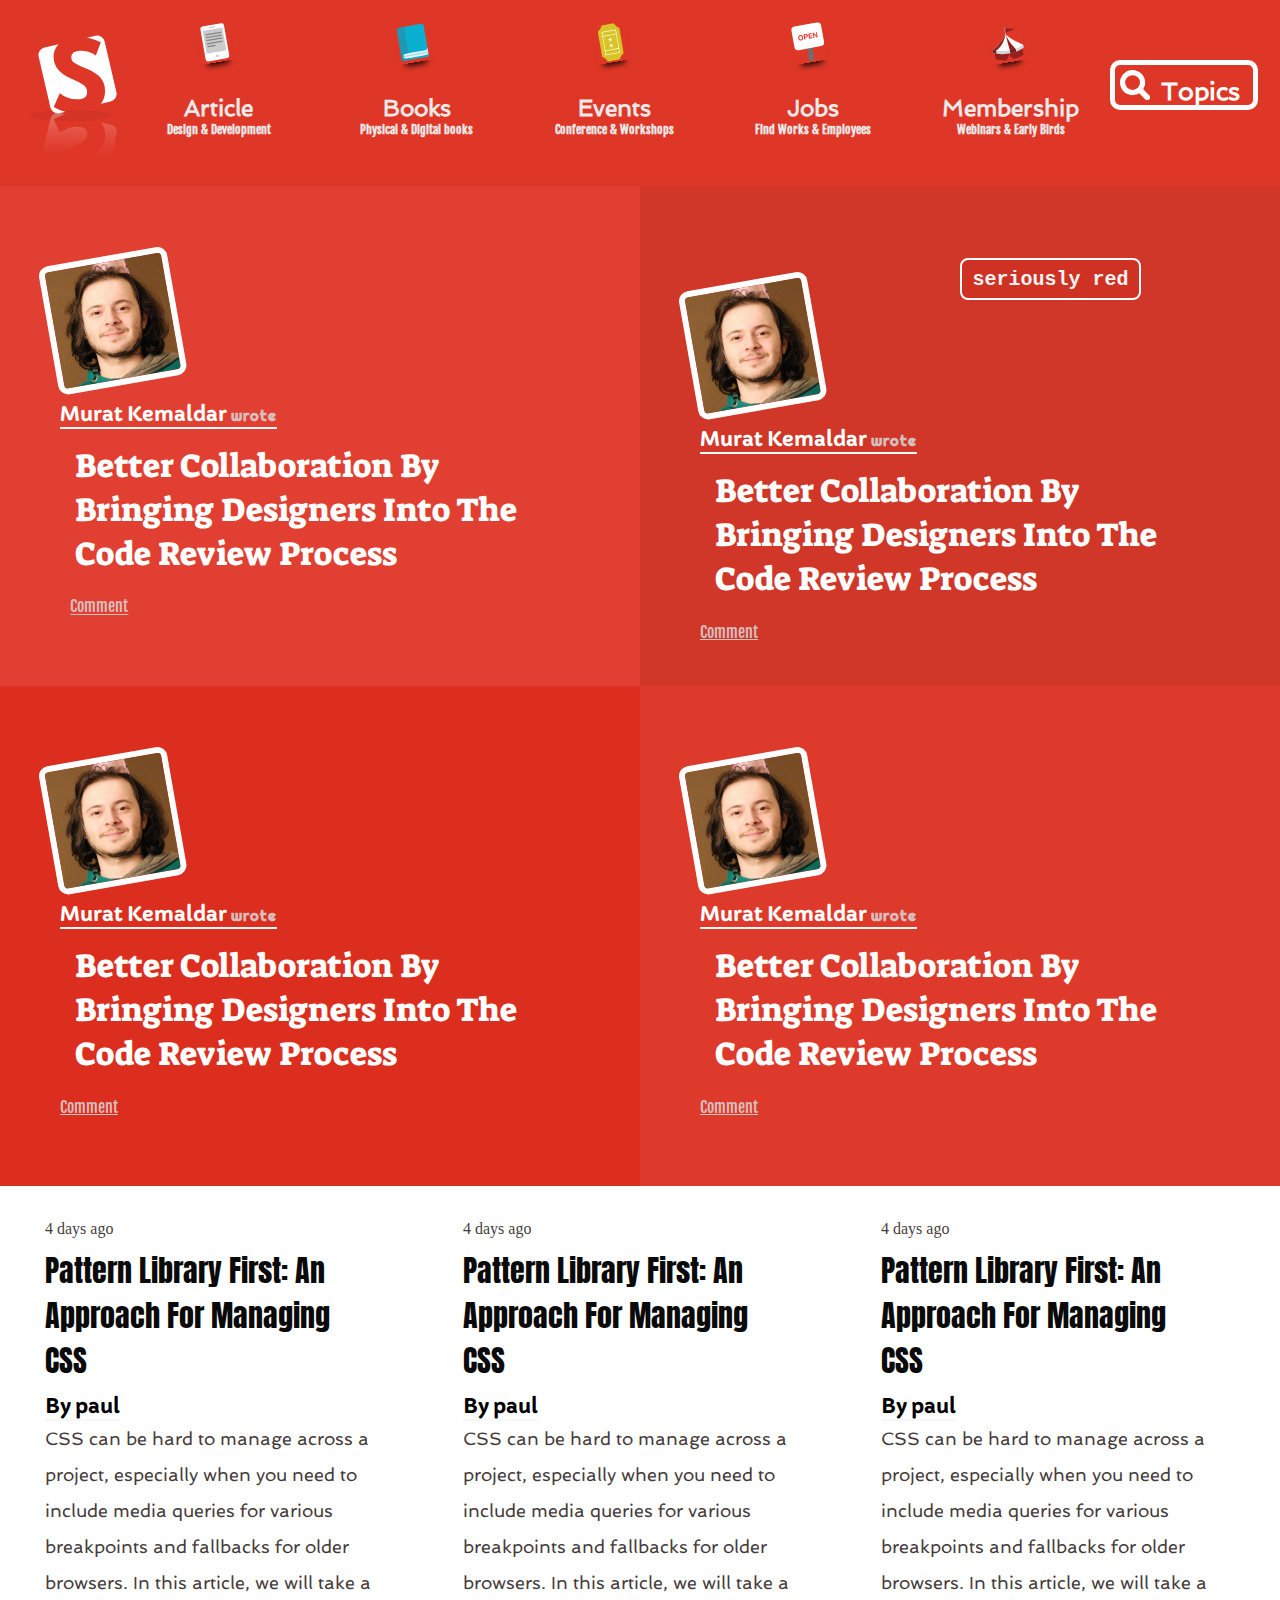
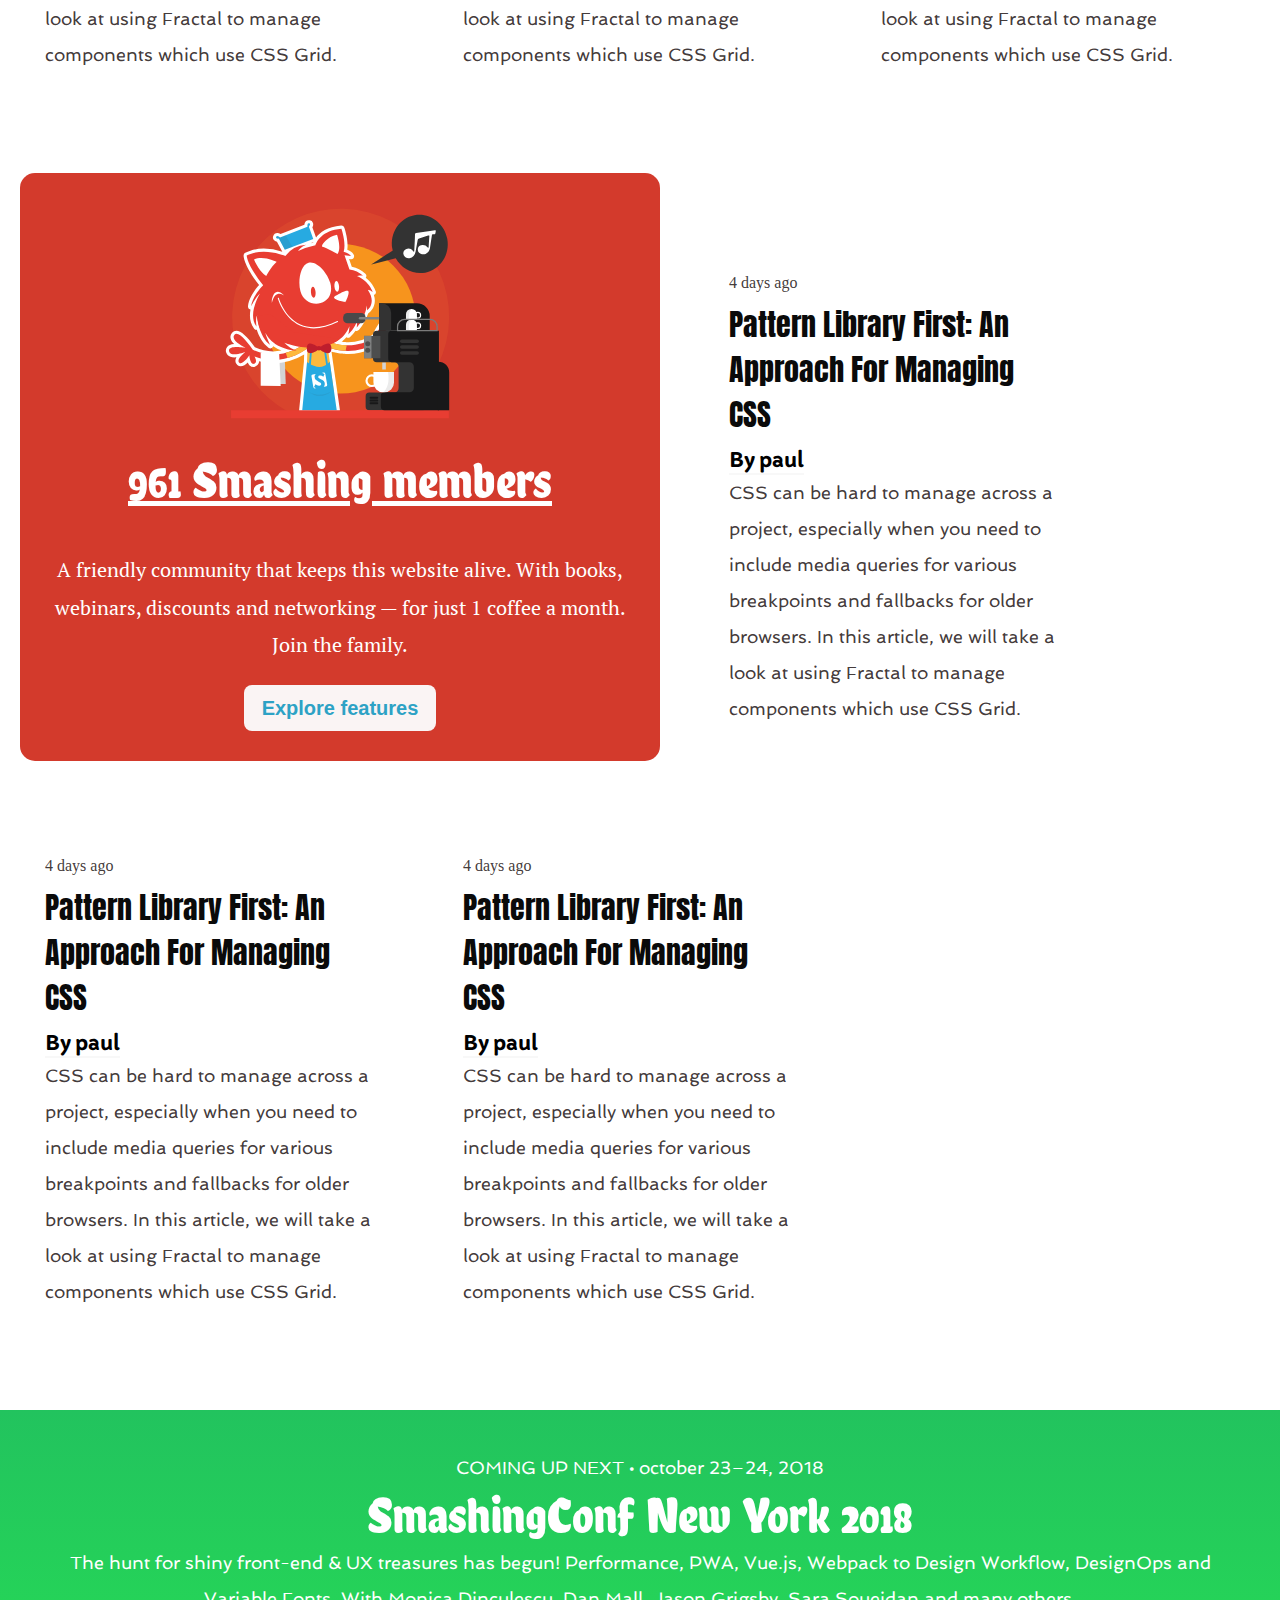
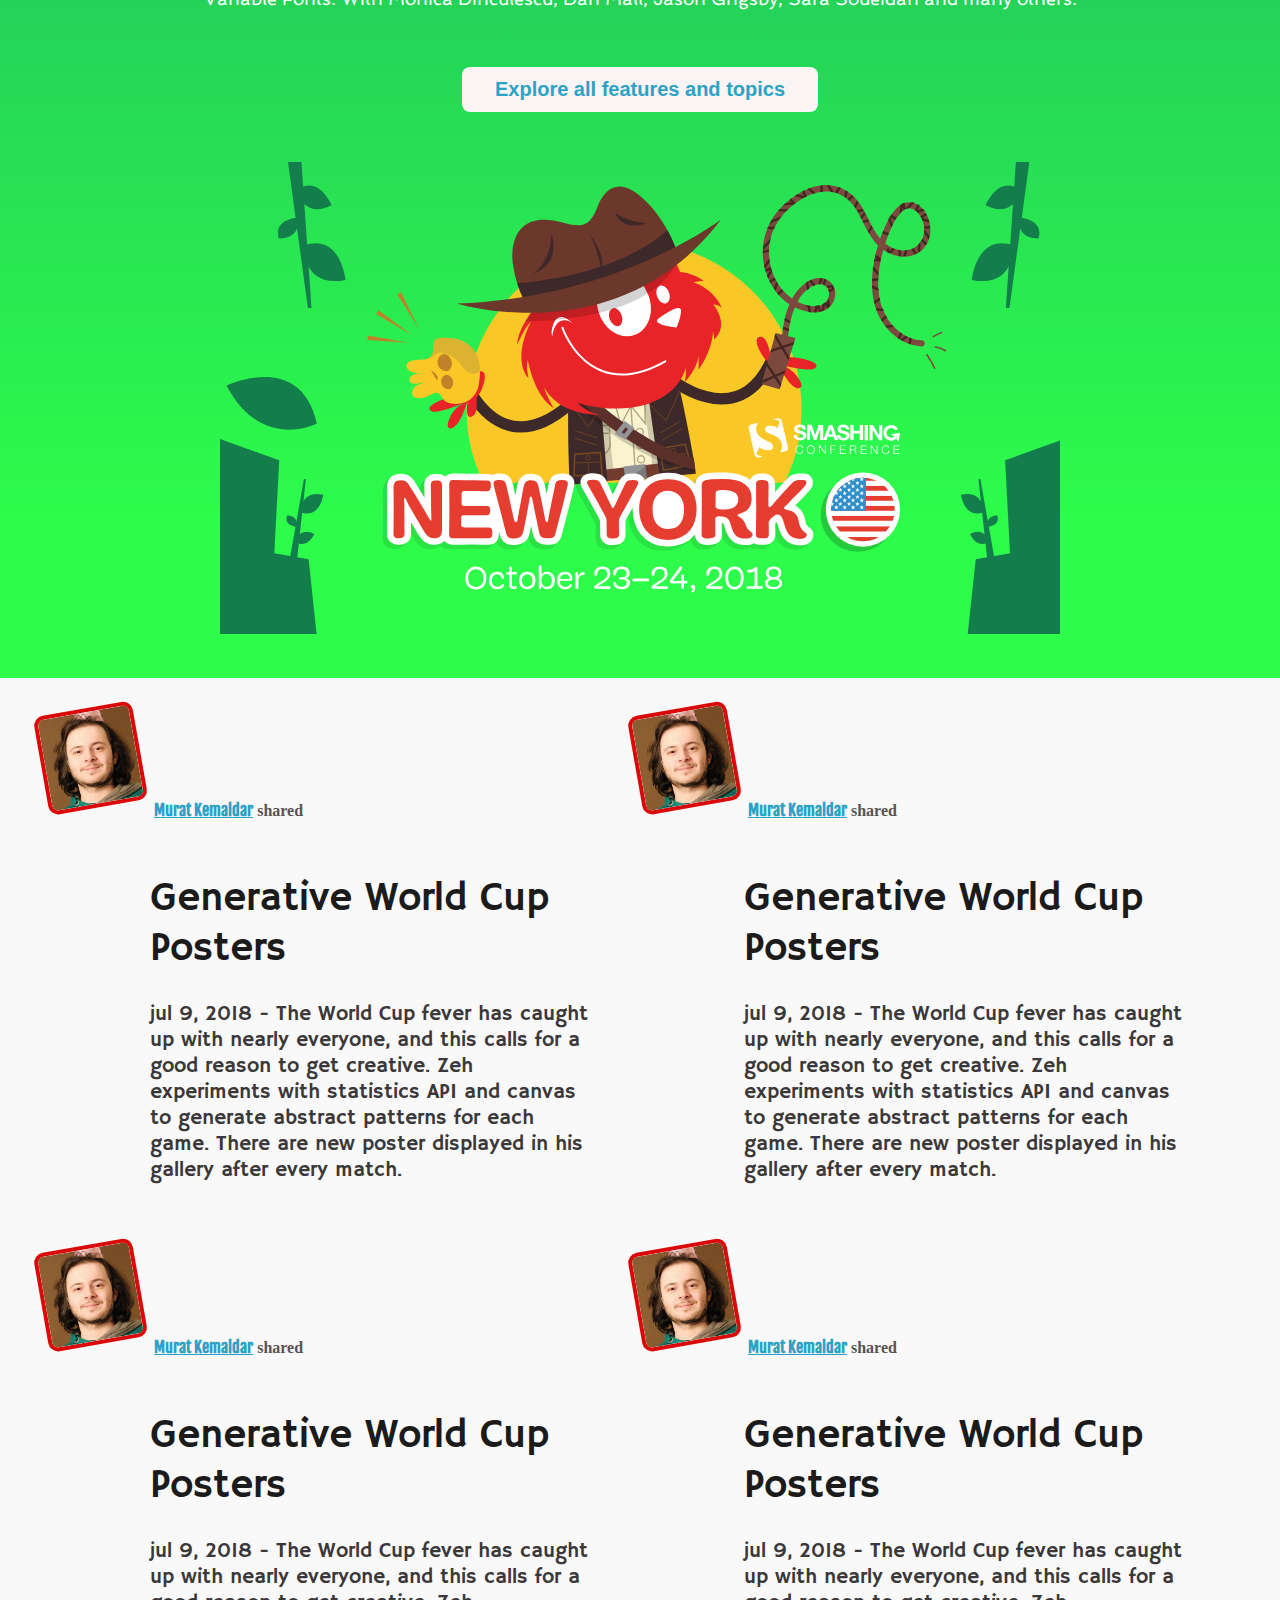
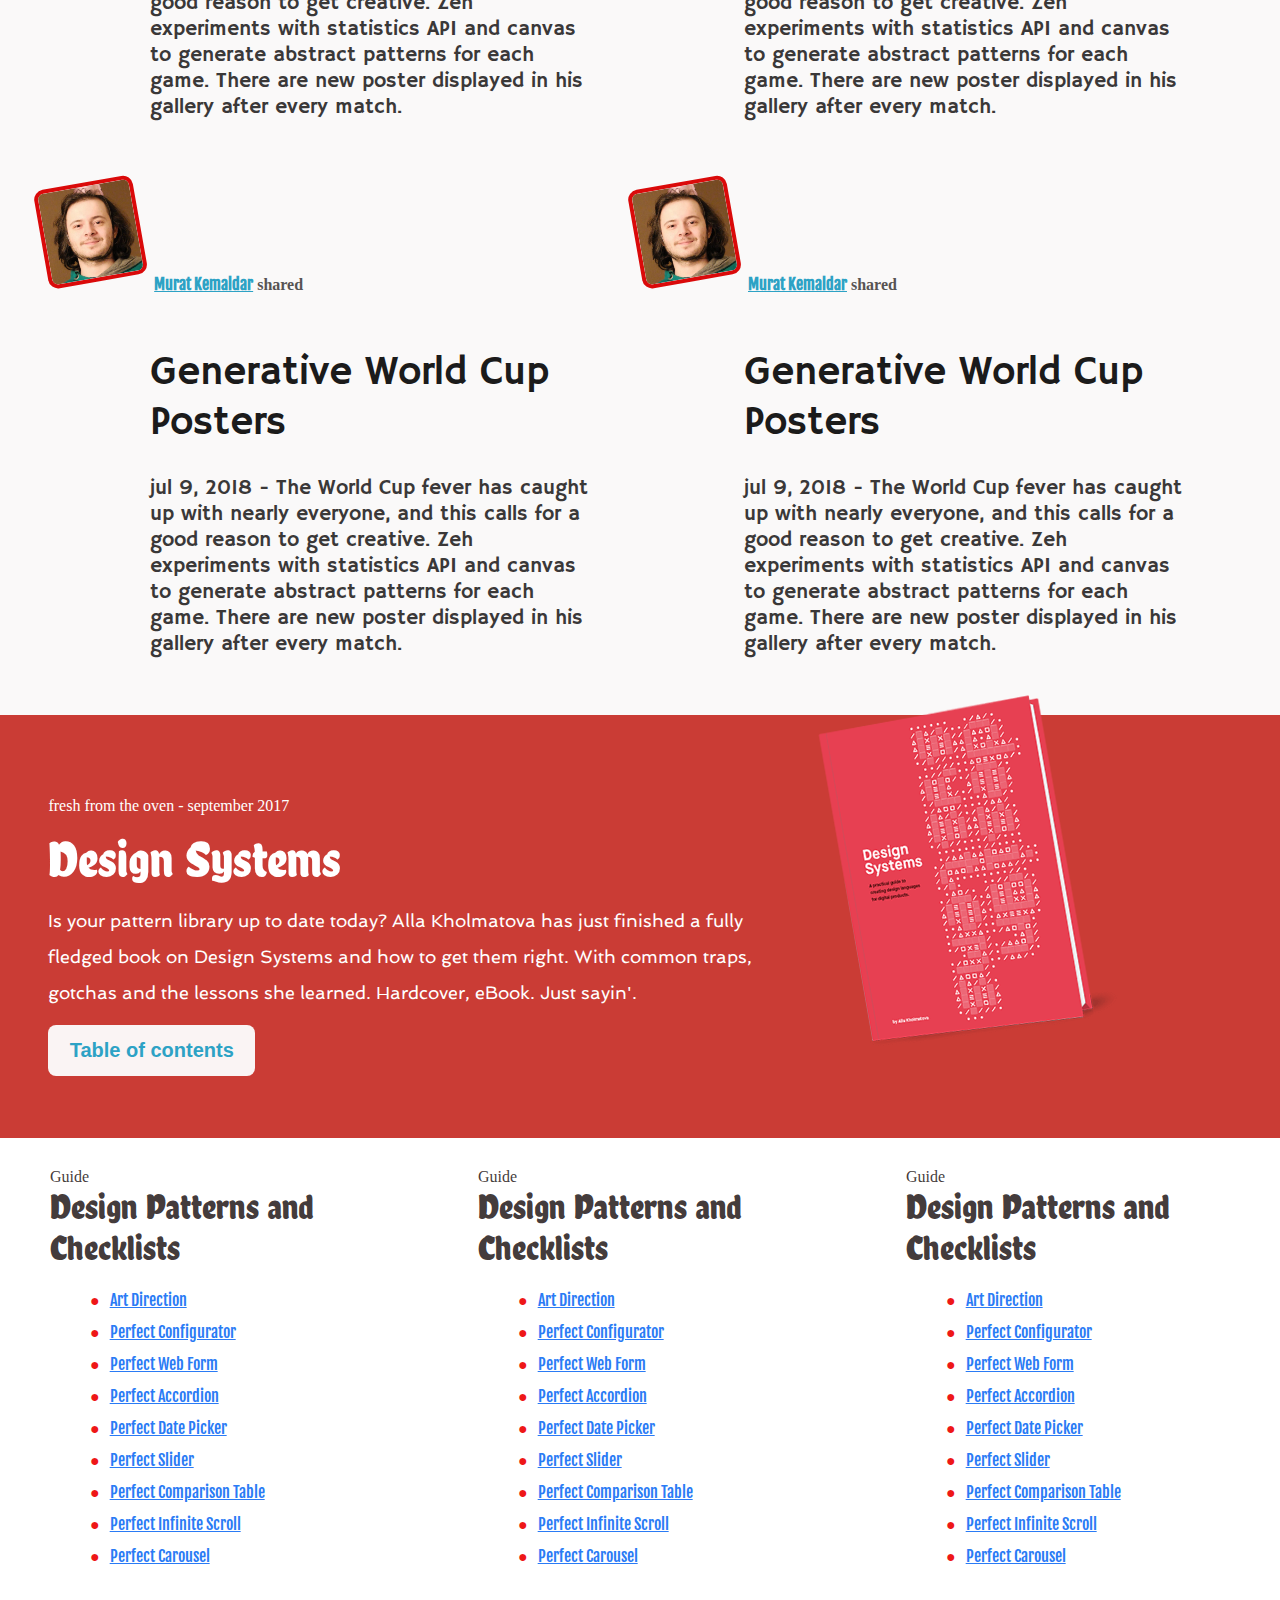
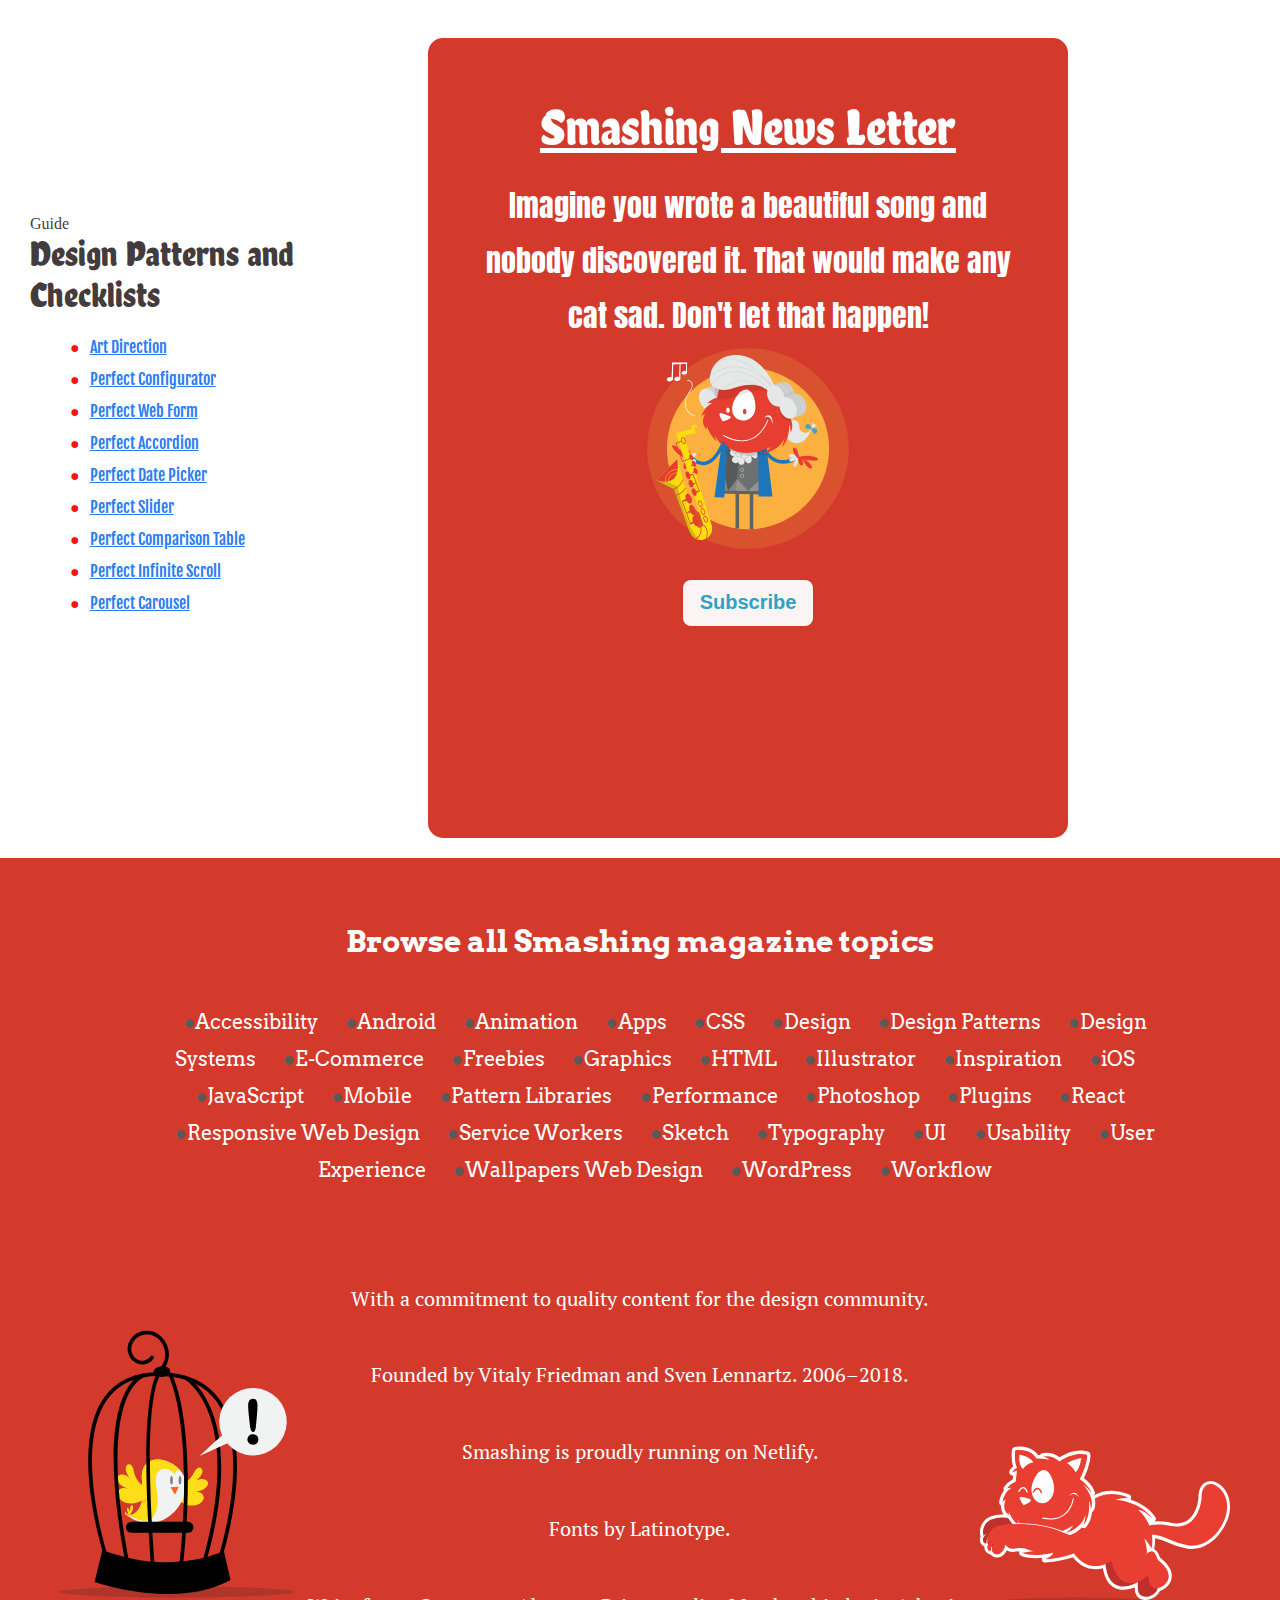
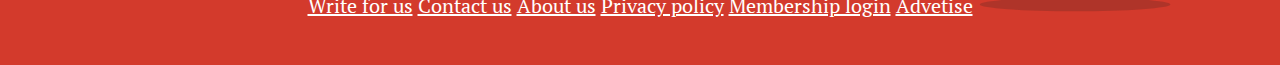
<file: index.html>
<!DOCTYPE html>
<html>

<head>
    <title>
    </title>
    <meta name="viewport" content="width=device-width" , initial-scale="1">
    <link rel="stylesheet" type="text/css" href="./CSS/style.css">
    <link rel="icon" href="smashing.ico">
    <link href="https://fonts.googleapis.com/css?family=Arvo|Spinnaker" rel="stylesheet">
    <link href="https://fonts.googleapis.com/css?family=Oswald|PT+Serif" rel="stylesheet">
    <link href="https://fonts.googleapis.com/css?family=Anton|Fjalla+One" rel="stylesheet">
    <link href="https://fonts.googleapis.com/css?family=Bitter|Chela+One" rel="stylesheet">
    <link href="https://fonts.googleapis.com/css?family=Righteous|Song+Myung" rel="stylesheet">
    <link href="https://fonts.googleapis.com/css?family=Erica+One|Fredoka+One|Hammersmith+One|Merienda|Mitr|Suez+One" rel="stylesheet">
    <link href="https://fonts.googleapis.com/css?family=Capriola" rel="stylesheet">

    <script type="text/JavaScript" src="./script/jsfile.js" defer></script>

</head>

<body>
    <a href="#top"><img src="./images/scrollup.png" id="myBtn" class="myBtn" width="5%"></a>
    <header>
        <div style="padding-top: 2%;">
            <img src="./images/logo.svg" width="100px" onclick="location.reload()">
        </div>
        <div class="headiv" onclick="headBorder(this)" onmouseout="bordernone(this)">

            <img src="./images/articles.svg" width="20%" class="imghov">
            <h3>Article
                <div class="topics">Design & Development</div>
            </h3>

        </div>
        <div class="headiv" onclick="headBorder(this)" onmouseout="bordernone(this)">
            <img src="./images/books.svg" width="20%" class="imghov">
            <h3>Books
                <div class="topics">Physical & Digital books</div>
            </h3>

        </div>
        <div class="headiv" onclick="headBorder(this)" onmouseout="bordernone(this)">
            <img src="./images/events.svg" width="20%" class="imghov">
            <h3>Events
                <div class="topics">Conference & Workshops</div>
            </h3>
        </div>
        <div class="headiv" onclick="headBorder(this)" onmouseout="bordernone(this)">
            <img src="./images/jobs.svg" width="20%" class="imghov">
            <h3>Jobs
                <div class="topics">Find Works & Employees</div>
            </h3>

        </div>
        <div class="headiv" onclick="headBorder(this)" onmouseout="bordernone(this)">
            <img src="./images/membership.svg" width="20%" class="imghov">
            <h3>Membership
                <div class="topics">Webinars & Early Birds</div>
            </h3>

        </div>
        <div class="search" onclick="footerdisplay()">
            <svg viewBox="0 0 24 24" height="1.5em" width="1.5em">
                <path fill="#fff" d="M23.33 20.1l-4.73-4.74a10.06 10.06 0 1 0-3.23 3.23l4.74 4.74a2.29 2.29 0 1 0 3.22-3.23zm-17.48-5.84a5.94 5.94 0 1 1 8.42 0 6 6 0 0 1-8.42 0z">
                </path>
                </svg>
            <div class="topicss">Topics</div>
        </div>
    </header>

    <div class="footerbrowse" style="display: none;" id="footerbrowse" style="margin: 0;">
        <input type="search" class="searchArea" placeholder="Search smashing..."></input>
        <h4 style="text-align: center; ">Browse all Smashing magazine topics</h4>
        <ul>
            <li>Accessibility</li>
            <li>Android</li>
            <li>Animation</li>
            <li>Apps</li>
            <li>CSS</li>
            <li>Design</li>
            <li>Design Patterns</li>
            <li>Design Systems</li>
            <li>E-Commerce</li>
            <li>Freebies</li>
            <li>Graphics</li>
            <li>HTML</li>
            <li>Illustrator</li>
            <li>Inspiration</li>
            <li>iOS</li>
            <li>JavaScript</li>
            <li>Mobile</li>
            <li>Pattern Libraries</li>
            <li>Performance</li>
            <li>Photoshop</li>
            <li>Plugins</li>
            <li>React</li>
            <li>Responsive Web Design</li>
            <li>Service Workers</li>
            <li>Sketch</li>
            <li>Typography</li>
            <li>UI</li>
            <li>Usability</li>
            <li>User Experience</li>
            <li>Wallpapers Web Design</li>
            <li>WordPress</li>
            <li>Workflow</li>
        </ul>
    </div>

    <div style="display: inline-block;" class="content">
        <div class="redcard" style="background-color: #df3627f3;">
            <div>
                <img src="./images/man.jpg" width="25%" class="imgborder">
                <div class="author">Murat Kemaldar<span class="redspan"> wrote</span></div>
            </div>
            <div style=" margin: 15px 15px 15px;">
                <div class="redesc" style="color: white;">Better Collaboration By Bringing Designers Into The Code Review Process</div>
            </div>
            <a href="#" style="color: rgba(214, 205, 205, 0.925);padding:2%;" class="reda">Comment</a>

        </div>

        <div class="redcard" style="background-color: #cf3123f8;">
            <div class="colorchange" onclick="colorchange()">
                <span class="change"> seriously red</span>
            </div>
            <div>
                <img src="./images/man.jpg" width="25%" class="imgborder">
                <div class="author">Murat Kemaldar<span class="redspan"> wrote</span></div>
            </div>
            <div style=" margin: 15px 15px 15px;">
                <div class="redesc" style="color: white;">Better Collaboration By Bringing Designers Into The Code Review Process</div>
            </div>
            <a href="#" style="color:rgba(214, 205, 205, 0.925);" class="reda">Comment</a>

        </div>

        <div class="redcard" style="background-color: #db2a1afa;" id="redcard3">
            <div>
                <img src="./images/man.jpg" width="25%" class="imgborder">
                <div class="author">Murat Kemaldar<span class="redspan"> wrote</span></div>
            </div>
            <div style=" margin: 15px 15px 15px;">
                <div class="redesc" style="color: white;">Better Collaboration By Bringing Designers Into The Code Review Process</div>
            </div>
            <a href="#" style="color: rgba(214, 205, 205, 0.925);" class="reda">Comment</a>

        </div>
        <div class="redcard" style="background-color: #db2a1aec;" id="redcard4">
            <div>
                <img src="./images/man.jpg" width="25%" class="imgborder">
                <div class="author">Murat Kemaldar<span class="redspan"> wrote</span></div>
            </div>
            <div style=" margin: 15px 15px 15px;">
                <div class="redesc" style="color: white;">Better Collaboration By Bringing Designers Into The Code Review Process</div>
            </div>
            <a href="#" style="color: rgba(214, 205, 205, 0.925);" class="reda">Comment</a>

        </div>
    </div>
    <div class="white">
        <div class="whitecard">
            <div> 4 days ago</div>
            <div class="heading">Pattern Library First: An Approach For Managing CSS</div>
            <div class="author">
                By paul
            </div>
            <div class="desc">CSS can be hard to manage across a project, especially when you need to include media queries for various breakpoints and fallbacks for older browsers. In this article, we will take a look at using Fractal to manage components which use CSS
                Grid.
            </div>
        </div>
        <div class="whitecard">
            <div> 4 days ago</div>
            <div class="heading">Pattern Library First: An Approach For Managing CSS</div>
            <div class="author">
                By paul
            </div>
            <div class="desc">CSS can be hard to manage across a project, especially when you need to include media queries for various breakpoints and fallbacks for older browsers. In this article, we will take a look at using Fractal to manage components which use CSS
                Grid.
            </div>
        </div>
        <div class="whitecard">
            <div> 4 days ago</div>
            <div class="heading">Pattern Library First: An Approach For Managing CSS</div>
            <div class="author">
                By paul
            </div>
            <div class="desc">CSS can be hard to manage across a project, especially when you need to include media queries for various breakpoints and fallbacks for older browsers. In this article, we will take a look at using Fractal to manage components which use CSS
                Grid.
            </div>
        </div>


        <div class="redbig">
            <img src="./images/redbig.svg" width="40%">
            <div>
                <a href="#" class="abig">961 Smashing members</a>
            </div>
            <p>A friendly community that keeps this website alive. With books, webinars, discounts and networking — for just 1 coffee a month. Join the family.
            </p>
            <button>
            Explore features
            </button>
        </div>

        <div class="whitecard">
            <div> 4 days ago</div>
            <div class="heading">Pattern Library First: An Approach For Managing CSS</div>
            <div class="author">
                By paul
            </div>
            <div class="desc">CSS can be hard to manage across a project, especially when you need to include media queries for various breakpoints and fallbacks for older browsers. In this article, we will take a look at using Fractal to manage components which use CSS
                Grid.
            </div>
        </div>
        <div class="whitecard">
            <div> 4 days ago</div>
            <div class="heading">Pattern Library First: An Approach For Managing CSS</div>
            <div class="author">
                By paul
            </div>
            <div class="desc">CSS can be hard to manage across a project, especially when you need to include media queries for various breakpoints and fallbacks for older browsers. In this article, we will take a look at using Fractal to manage components which use CSS
                Grid.
            </div>
        </div>
        <div class="whitecard">
            <div> 4 days ago</div>
            <div class="heading">Pattern Library First: An Approach For Managing CSS</div>
            <div class="author">
                By paul
            </div>
            <div class="desc">CSS can be hard to manage across a project, especially when you need to include media queries for various breakpoints and fallbacks for older browsers. In this article, we will take a look at using Fractal to manage components which use CSS
                Grid.
            </div>
        </div>
    </div>
    <div class="green">
        <div class="desc" style="text-align: center;">COMING UP NEXT • october 23–24, 2018</div>
        <div class="abig">SmashingConf New York 2018</div>
        <div class="desc" style="text-align: center;">The hunt for shiny front-end & UX treasures has begun! Performance, PWA, Vue.js, Webpack to Design Workflow, DesignOps and Variable Fonts. With Monica Dinculescu, Dan Mall, Jason Grigsby, Sara Soueidan and many others.</div>
        <div style="margin: 50px; ">
            <button style="padding: 1% 3%;">
                        Explore all features and topics
                    </button>
        </div>
        <img src="./images/green.svg " width="70% " style="align-self: center; ">
    </div>
    <div class="cardlist">
        <div class="card ">
            <div class="auth">
                <img src="./images/man.jpg " class="imgborder" style="display: inline-block;">
                <h4><a href=" # ">Murat Kemaldar</a> shared
                </h4>
            </div>
            <h1>Generative World Cup Posters</h1>
            <h3>jul 9, 2018 - The World Cup fever has caught up with nearly everyone, and this calls for a good reason to get creative. Zeh experiments with statistics API and canvas to generate abstract patterns for each game. There are new poster displayed
                in his gallery after every match.</h3>
        </div>
        <div class="card ">
            <div class="auth">
                <img src="./images/man.jpg " class="imgborder" style="display: inline-block;">
                <h4><a href=" # ">Murat Kemaldar</a> shared
                </h4>
            </div>
            <h1>Generative World Cup Posters</h1>
            <h3>jul 9, 2018 - The World Cup fever has caught up with nearly everyone, and this calls for a good reason to get creative. Zeh experiments with statistics API and canvas to generate abstract patterns for each game. There are new poster displayed
                in his gallery after every match.</h3>
        </div>
        <div class="card ">
            <div class="auth">
                <img src="./images/man.jpg " class="imgborder" style="display: inline-block;">
                <h4><a href=" # ">Murat Kemaldar</a> shared
                </h4>
            </div>
            <h1>Generative World Cup Posters</h1>
            <h3>jul 9, 2018 - The World Cup fever has caught up with nearly everyone, and this calls for a good reason to get creative. Zeh experiments with statistics API and canvas to generate abstract patterns for each game. There are new poster displayed
                in his gallery after every match.</h3>
        </div>
        <div class="card ">
            <div class="auth">
                <img src="./images/man.jpg " class="imgborder" style="display: inline-block;">
                <h4><a href=" # ">Murat Kemaldar</a> shared
                </h4>
            </div>
            <h1>Generative World Cup Posters</h1>
            <h3>jul 9, 2018 - The World Cup fever has caught up with nearly everyone, and this calls for a good reason to get creative. Zeh experiments with statistics API and canvas to generate abstract patterns for each game. There are new poster displayed
                in his gallery after every match.</h3>
        </div>
        <div class="card ">
            <div class="auth">
                <img src="./images/man.jpg " class="imgborder" style="display: inline-block;">
                <h4><a href=" # ">Murat Kemaldar</a> shared
                </h4>
            </div>
            <h1>Generative World Cup Posters</h1>
            <h3>jul 9, 2018 - The World Cup fever has caught up with nearly everyone, and this calls for a good reason to get creative. Zeh experiments with statistics API and canvas to generate abstract patterns for each game. There are new poster displayed
                in his gallery after every match.</h3>
        </div>
        <div class="card ">
            <div class="auth">
                <img src="./images/man.jpg " class="imgborder" style="display: inline-block;">
                <h4><a href=" # ">Murat Kemaldar</a> shared
                </h4>
            </div>
            <h1>Generative World Cup Posters</h1>
            <h3>jul 9, 2018 - The World Cup fever has caught up with nearly everyone, and this calls for a good reason to get creative. Zeh experiments with statistics API and canvas to generate abstract patterns for each game. There are new poster displayed
                in his gallery after every match.</h3>
        </div>
    </div>
    <div class="design">
        <div class="design1 ">
            <div style="padding-bottom: 2%">fresh from the oven - september 2017</div>
            <div class="abig ">Design Systems</div>
            <div class="desc" style="padding-top: 2%">Is your pattern library up to date today? Alla Kholmatova has just finished a fully fledged book on Design Systems and how to get them right. With common traps, gotchas and the lessons she learned. Hardcover, eBook. Just sayin'.</div>
            <div style="padding-top: 2%;">
                <button>
                    Table of contents
                </button>
            </div>
        </div>
        <div class="headiv ">
            <img src="./images/book.png " style=" width: 70%; margin-left: 100px; " class="imghov ">
        </div>

    </div>
    <div>
        <div class="designcard " style="height: auto; margin-left: 30px; ">
            <div>Guide</div>
            <div style="font-family: 'Chela One';font-size: 35px; ">Design Patterns and Checklists</div>
            <ul>
                <li><a href="# ">Art Direction</a></li>
                <li><a href="# ">Perfect Configurator</a></li>
                <li><a href="# ">Perfect Web Form</a></li>
                <li><a href="# ">Perfect Accordion</a></li>
                <li><a href="# ">Perfect Date Picker</a></li>
                <li><a href="# ">Perfect Slider</a></li>
                <li><a href="# ">Perfect Comparison Table</a></li>
                <li><a href="# ">Perfect Infinite Scroll</a></li>
                <li><a href="# ">Perfect Carousel</a></li>
            </ul>
        </div>
        <div class="designcard " style="height: auto; margin-left: 30px; ">
            <div>Guide</div>
            <div style="font-family: 'Chela One';font-size: 35px; ">Design Patterns and Checklists</div>
            <ul>
                <li><a href="# ">Art Direction</a></li>
                <li><a href="# ">Perfect Configurator</a></li>
                <li><a href="# ">Perfect Web Form</a></li>
                <li><a href="# ">Perfect Accordion</a></li>
                <li><a href="# ">Perfect Date Picker</a></li>
                <li><a href="# ">Perfect Slider</a></li>
                <li><a href="# ">Perfect Comparison Table</a></li>
                <li><a href="# ">Perfect Infinite Scroll</a></li>
                <li><a href="# ">Perfect Carousel</a></li>
            </ul>
        </div>

        <div class="designcard " style="height: auto; margin-left: 30px; ">
            <div>Guide</div>
            <div style="font-family: 'Chela One';font-size: 35px; ">Design Patterns and Checklists</div>
            <ul>
                <li><a href="# ">Art Direction</a></li>
                <li><a href="# ">Perfect Configurator</a></li>
                <li><a href="# ">Perfect Web Form</a></li>
                <li><a href="# ">Perfect Accordion</a></li>
                <li><a href="# ">Perfect Date Picker</a></li>
                <li><a href="# ">Perfect Slider</a></li>
                <li><a href="# ">Perfect Comparison Table</a></li>
                <li><a href="# ">Perfect Infinite Scroll</a></li>
                <li><a href="# ">Perfect Carousel</a></li>
            </ul>
        </div>
        <div class="designcard " style="height: auto; ">
            <div>Guide</div>
            <div style="font-family: 'Chela One';font-size: 35px; ">Design Patterns and Checklists</div>
            <ul>
                <li><a href="# ">Art Direction</a></li>
                <li><a href="# ">Perfect Configurator</a></li>
                <li><a href="# ">Perfect Web Form</a></li>
                <li><a href="# ">Perfect Accordion</a></li>
                <li><a href="# ">Perfect Date Picker</a></li>
                <li><a href="# ">Perfect Slider</a></li>
                <li><a href="# ">Perfect Comparison Table</a></li>
                <li><a href="# ">Perfect Infinite Scroll</a></li>
                <li><a href="# ">Perfect Carousel</a></li>
            </ul>
        </div>

        <div class="redbig2 ">
            <div>
                <a href="# " class="abig ">Smashing News Letter</a>
            </div>
            <div>Imagine you wrote a beautiful song and nobody discovered it. That would make any cat sad. Don't let that happen!
            </div>
            <img src="./images/redbig2.svg " width="40% ">

            <div>
                <button>
            Subscribe
                </button>
            </div>
        </div>
    </div>



    <footer>
        <div class="footerbrowse ">
            <h4 style="text-align: center; ">Browse all Smashing magazine topics</h4>
            <ul>
                <li>Accessibility</li>
                <li>Android</li>
                <li>Animation</li>
                <li>Apps</li>
                <li>CSS</li>
                <li>Design</li>
                <li>Design Patterns</li>
                <li>Design Systems</li>
                <li>E-Commerce</li>
                <li>Freebies</li>
                <li>Graphics</li>
                <li>HTML</li>
                <li>Illustrator</li>
                <li>Inspiration</li>
                <li>iOS</li>
                <li>JavaScript</li>
                <li>Mobile</li>
                <li>Pattern Libraries</li>
                <li>Performance</li>
                <li>Photoshop</li>
                <li>Plugins</li>
                <li>React</li>
                <li>Responsive Web Design</li>
                <li>Service Workers</li>
                <li>Sketch</li>
                <li>Typography</li>
                <li>UI</li>
                <li>Usability</li>
                <li>User Experience</li>
                <li>Wallpapers Web Design</li>
                <li>WordPress</li>
                <li>Workflow</li>
            </ul>

        </div>

        <div class="footersplit ">
            <img src="./images/bird.svg " width="20% " class="image1 ">
            <img src="./images/catcage.svg " class="image2 ">
            <img src="./images/birdout.svg " class="image4 ">
            <img src="./images/birdfly.svg " class="image5 ">
            <div class="footermid">
                <p class="info">
                    With a commitment to quality content for the design community.<br> Founded by Vitaly Friedman and Sven Lennartz. 2006–2018.<br> Smashing is proudly running on Netlify.<br> Fonts by Latinotype.<br>

                    <a href="# ">Write for us</a>
                    <a href="# ">Contact us</a>
                    <a href="# ">About us</a>
                    <a href="# ">Privacy policy</a>
                    <a href="# ">Membership login</a>
                    <a href="# ">Advetise</a>
            </div>
            <img src="./images/cat.svg " width="20% " class="image3 ">

        </div>
    </footer>

</body>

</html>
</file>
<file: CSS/style.css>
* {
        box-sizing: border-box;
    }
    
    body {
        margin: 0 0;
        width: 100%;
        height: 100%;
        background-color: white;
    }
    
    p {
        font-family: 'PT Serif', serif;
        font-size: 20px;
    }
    
    .myBtn {
        display: none;
        position: fixed;
        bottom: 20px;
        right: 30px;
        z-index: 99;
        font-size: 20px;
        border: none;
        outline: none;
        background-color: rgba(70, 66, 66, 0.63);
        color: white;
        cursor: pointer;
        padding: 15px;
        border-radius: 4px;
        border-radius: 10px;
        transform-origin: bottom left;
        transform: rotate(-10deg);
        transition: transform 0.5s ease;
    }
    
    .myBtn:hover {
        background-color: rgb(8, 8, 8);
        color: white;
        transform-origin: bottom left;
        transform: rotate(0deg);
        transition: transform 0.5s ease;
    }
    /*........................................HEADER PART.................................................*/
    
    header {
        top: 0;
        background-color: #df3727;
        background-size: contain;
        font-family: 'Spinnaker', sans-serif;
        font-size: 20px;
        color: white;
        display: flex;
        width: auto;
        justify-content: space-between;
        padding: 10px 20px;
    }
    
    header .headiv {
        padding: 1%;
        width: 16%;
        color: rgb(236, 232, 232);
        text-align: center;
        border: 3px dotted transparent;
    }
    
    header .headiv:hover {
        color: rgba(31, 30, 30, 0.808);
    }
    
    .imghov {
        transform-origin: bottom left;
        transform: rotate(-10deg);
        transition: transform 0.5s ease;
    }
    
    .headiv .imghov {
        box-shadow: 0 8px 6px -6px #000;
    }
    
    .headiv:hover .imghov {
        box-shadow: none;
        transform-origin: bottom left;
        transform: rotate(0deg);
        transition: transform 0.5s ease;
    }
    
    .topics {
        font-family: 'Fjalla One', sans-serif;
        font-size: 12px;
        display: block;
    }
    
    .searchArea {
        width: 80%;
        align-self: center;
        padding: 15px;
        border-radius: 10px;
        font-size: 22px;
        font-family: 'Fjalla', sans-serif;
        border: 0;
        outline: 0;
    }
    
    .search {
        width: 12%;
        height: 50px;
        position: relative;
        margin-right: 2px;
        border: solid 5px;
        border-radius: 10px;
        padding: 5px;
        bottom: -50px;
    }
    
    .topicss {
        display: inline-block;
        font-family: 'Spinnaker', sans-serif;
        font-style: bold;
        font-size: 25px;
        padding: 5px;
        font-weight: 900;
    }
    /*......................................FOOTER PART.................................................*/
    
    footer {
        background: #d33a2c;
        bottom: 0;
        clear: both;
        width: 100%;
        align-self: auto;
        margin: 0;
    }
    
    .footerbrowse {
        background: #d33a2c;
        font-family: 'Arvo', sans-serif;
        color: white;
        font-size: 30px;
        text-align: center;
        height: auto;
        padding: 2% 7% 2% 7%;
    }
    
    .footerbrowse li::before {
        content: ' \25CF';
        color: rgb(92, 89, 89);
    }
    
    .footerbrowse li {
        align-self: center;
        margin: 0 .25em 0 .25em;
        display: inline;
        padding: 5px;
        font-size: 20px;
    }
    
    li:hover {
        color: black;
    }
    
    footer .footersplit {
        text-align: center;
        color: white;
        width: 100%;
        align-self: auto;
    }
    
    .footermid a {
        color: white;
        font-family: 'PT Serif', serif;
    }
    
    .footermid {
        display: inline-block;
        text-align: center;
        line-height: 4.8em;
    }
    
    .image1 {
        display: inline-block;
    }
    
    .image2 {
        display: none;
        width: "20%";
    }
    
    .image3 {
        display: inline-block;
    }
    
    .image4 {
        display: none;
        width: "20%";
    }
    
    .image5 {
        display: none;
        width: "20%";
    }
    /*.....................................................Content................................................*/
    
    .change {
        font-family: 'Courier New', Courier;
        background-color: #cf3123f8;
        border-radius: 8px;
        font-size: 20px;
        color: #f2f3f3;
        border: solid white 2px;
        outline: 0;
        font-weight: 700;
        padding: 3% 4%;
        cursor: pointer;
    }
    
    .content {
        font-family: 'Anton', sans-serif;
        border: #CA3C35;
    }
    
    .redcard .colorchange {
        display: block;
        margin: 0 0 0 50%;
    }
    
    .imgborder {
        border: 6px solid;
        border-color: white;
        border-radius: 10px;
        transform-origin: bottom left;
        transform: rotate(-10deg);
        transition: transform 0.5s ease;
    }
    
    .redcard .imgborder:hover {
        transform-origin: bottom left;
        transform: rotate(0deg);
        transition: transform 0.5s ease;
    }
    
    .redcard {
        height: 500px;
        color: white;
        float: left;
        width: 50%;
        padding: 80px 60px 80px 60px;
    }
    
    .redcard .author {
        color: white;
    }
    
    .author {
        font-family: 'Capriola', 'cursive';
        font-size: 20px;
        text-align: auto;
        color: black;
        border-bottom: solid 2px rgb(248, 248, 248);
        width: max-content;
        font-weight: 700;
    }
    
    .author span {
        border-bottom: none;
        font-family: 'Righteous', cursive;
        color: rgba(214, 205, 205, 0.925);
        font-size: 15px;
    }
    
    .heading {
        font-family: 'Anton', serif;
        font-size: 30px;
        color: rgb(10, 10, 10);
        padding: 10px 10px 10px 0;
    }
    
    .desc {
        font-family: 'Spinnaker', sans-serif;
        font-size: 18px;
        text-align: left;
        line-height: 200%;
    }
    
    .redesc {
        font-family: 'Suez One', sans-serif;
        font-size: 33px;
    }
    
    .white {
        width: 100%;
        height: auto;
        margin: 0;
        align-self: auto;
    }
    
    .whitecard {
        clear: both;
        height: auto;
        margin: 10px 15px 50px 15px;
        padding: 20px 20px 50px 30px;
        background-color: white;
        color: rgba(49, 40, 40, 0.925);
        display: inline-block;
        width: 30%;
        cursor: pointer;
        transition: all .25s ease;
    }
    
    .whitecard:hover {
        box-shadow: 0px 2px 44px -5px rgba(0, 0, 0, 0.75);
        transform: scale(1.05);
        transition: transform .25s;
    }
    
    .whitecard:hover .heading {
        color: #da2110;
        transition: all .25s ease;
        text-decoration-line: underline;
    }
    
    .redbig {
        font-family: 'Anton', serif;
        font-size: 30px;
        background-color: #d33a2c;
        color: white;
        border-radius: 15px;
        line-height: 125%;
        margin: 0 20px 0 20px;
        padding: 30px;
        width: 50%;
        text-align: center;
        display: inline-block;
    }
    
    button {
        background-color: rgb(250, 244, 244);
        border-radius: 8px;
        font-size: 20px;
        color: #2da2c5;
        border: 0;
        outline: 0;
        font-weight: 700;
        padding: 2% 3%;
        cursor: pointer;
    }
    
    .designcard {
        clear: both;
        height: 700px;
        margin: 10px;
        padding: 20px;
        align-self: auto;
        background-color: white;
        color: rgba(49, 40, 40, 0.925);
        display: inline-block;
        width: 30%;
        cursor: pointer;
        transition: transform .2s;
    }
    
    .designcard:hover {
        box-shadow: 0px 2px 44px -5px rgba(0, 0, 0, 0.75);
        transform: scale(1.1);
    }
    
    .designcard li::before {
        color: rgb(238, 23, 23);
        content: ' \25CF';
        padding-right: 10px;
    }
    
    .designcard li {
        display: block;
    }
    
    .redbig2 {
        font-family: 'Anton', serif;
        font-size: 30px;
        background-color: #d33a2c;
        color: white;
        border-radius: 15px;
        line-height: 55px;
        margin: 20px;
        padding: 40px;
        height: 800px;
        width: 50%;
        text-align: center;
        display: inline-block;
    }
    
    .abig {
        font-family: 'Chela One';
        font-size: 50px;
        color: white;
    }
    
    a {
        color: rgb(42, 123, 245);
        font-family: 'Fjalla One', sans-serif;
        line-height: 200%;
        cursor: pointer;
    }
    
    .design {
        padding: 1% 2% 4% 3%;
        background: #CA3C35;
        color: white;
        clear: both;
        width: 100%;
        align-self: auto;
        text-align: left;
        height: auto;
    }
    
    .design .design1 {
        display: inline-block;
        width: 60%;
        padding-left: 20px;
        padding: 10px;
    }
    
    .design .headiv {
        display: inline-block;
        width: 30%;
    }
    
    .design .headiv .imghov {
        box-shadow: unset;
    }
    
    .green {
        background: rgb(45, 253, 74);
        background: linear-gradient(0deg, rgba(45, 253, 74, 1) 17%, rgba(34, 195, 94, 1) 100%);
        height: auto;
        width: 100%;
        color: white;
        text-align: center;
        padding: 40px;
    }
    
    .authorcard {
        clear: both;
        min-height: 400px;
        margin: 10px;
        padding: 20px;
        text-align: left;
        background-color: white;
        color: rgba(49, 40, 40, 0.925);
        display: inline-block;
        width: 48%;
        cursor: pointer;
    }
    
    .cardlist {
        display: inline-block;
        background: rgb(250, 249, 249);
        padding: 1% 2%;
    }
    
    .card {
        display: inline-block;
        width: 48%;
        padding: 2%;
    }
    
    .card h4 {
        display: inline-block;
        color: #575353;
    }
    
    .card h4 a {
        display: inline-block;
        color: #2da2c5;
    }
    
    .card h1 {
        color: rgb(27, 27, 27);
        font-weight: 550;
        font-size: 40px;
        font-family: 'Hammersmith One', serif;
        padding-left: 100px;
    }
    
    .card h3 {
        font-weight: 400;
        font-family: 'Hammersmith One', serif;
        color: #3a3838;
        font-size: 21px;
        padding-left: 100px;
    }
    
    .auth {
        display: inline-block;
    }
    
    .card img {
        width: 100px;
        height: 100px;
        border: solid 4px rgb(218, 10, 10);
    }
    
    .card .imgborder:hover {
        transform-origin: bottom left;
        transform: rotate(0deg);
        transition: transform 0.5s ease;
    }
    
    .wrapper {
        transition: height 30s ease-out;
        height: 0;
        overflow: hidden;
    }
    /*..............................................................................................*/
    
    @media screen and (max-width:1108px) {
        .image2 {
            display: inline-block;
            width: 30%;
        }
        .image3,
        .image1 {
            display: none;
        }
    }
    
    @media screen and (max-width:1024px) {
        .image2 {
            display: inline-block;
            width: 30%;
        }
        .image3 {
            display: none;
        }
        .search {
            width: 17%;
            margin-left: 2%;
        }
        .redesc {
            font-size: 25px;
        }
        .topics {
            display: none;
        }
        .whitecard {
            padding: 40px;
            width: 41%;
            margin: 10px 30px;
            font-size: small;
        }
        .desc {
            font-size: 20px;
            line-height: 200%;
        }
        .design button {
            margin-left: 350px;
        }
        .designcard {
            width: 45%;
            margin: 10px;
        }
        .redbig {
            margin: 0;
        }
        .redbig2 {
            margin: 0 0 10px 15px;
            width: 95%;
        }
    }
    
    @media screen and (max-width:960px) {
        .image2 {
            display: none;
        }
        .image4,
        .image5 {
            display: inline-block;
            width: 20%;
        }
    }
    
    @media screen and (max-width:768px) {
        header {
            width: unset;
        }
        header .headiv {
            display: none;
        }
        .search {
            width: 22%;
        }
        .redcard .colorchange {
            margin: -4px 0 -8px 155px;
        }
        .change {
            font-size: 12px;
        }
        .author {
            font-size: 14px;
        }
        .redesc {
            font-size: 19px;
        }
        .redcard img {
            width: 35%;
        }
        .whitecard .heading {
            font-size: 20px;
            line-height: 1.5;
        }
        .desc {
            line-height: 150%;
            font-size: 17px;
        }
        .redbig {
            width: 95%;
            margin: 5px;
        }
        .card {
            width: 90%;
        }
        .card img {
            width: 100px;
            height: 100px;
            margin-left: 50px;
        }
        .card h3 {
            font-size: 24px;
            padding-left: 30px;
        }
        .card h1 {
            font-size: 35px;
            padding-left: 30px;
        }
        .design .design1 {
            width: 100%;
        }
        .design button {
            margin-left: 5px;
        }
        .design .headiv {
            width: 60%;
            padding-left: 100px;
        }
        .designcard {
            padding: 10px;
            width: 40%;
        }
        .footermid {
            line-height: 1.8em;
            padding: 50px;
        }
    }
    
    @media screen and (max-width:700px) {
        .redcard {
            width: 100%;
        }
        .redcard .colorchange {
            display: none;
        }
    }
    
    @media screen and (max-width:320px) {
        .search {
            width: 54%;
        }
        .whitecard {
            width: 80%;
            padding: 20px;
        }
        .heading {
            font-size: 25px;
        }
        .redcard img {
            width: 20%;
        }
        .redcard {
            height: 350px;
            padding: 40px;
        }
        .desc {
            font-size: 18px;
            line-height: 120%;
        }
        .redbig {
            font-size: 20px;
        }
        .abig {
            font-size: 30px;
        }
        .card .auth {
            padding-left: 10px;
        }
        .card img {
            width: 65px;
            height: 65px;
            margin: 20px 0 5px 20px;
        }
        .card h3 {
            font-size: 17px;
            padding-left: 30px;
        }
        .card h1 {
            font-size: 25px;
            padding-left: 30px;
        }
        .redbig img {
            width: 70%;
        }
        .redbig2 {
            font-size: 20px;
            margin: 0 2px 0 5px;
        }
        .redbig2 img {
            width: 70%;
        }
        .designcard {
            width: 85%;
            margin: 5px;
        }
        .footerbrowse li {
            display: table;
            font-size: 16px;
        }
    }
</file>
